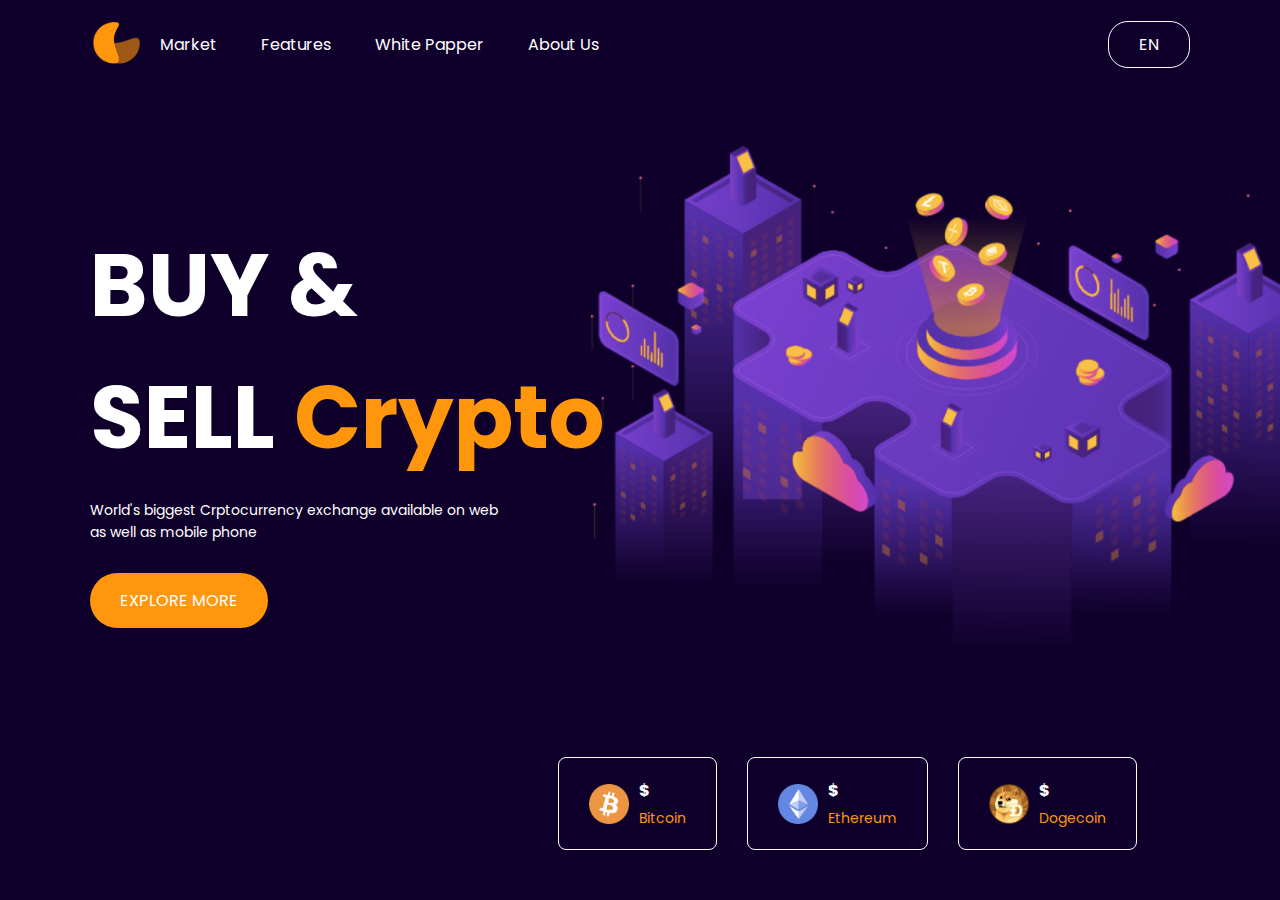
<file: crypto/index.html>
<!doctype html>
<html lang="en">
	<head>
		<meta charset="UTF-8" />
		<meta
			name="viewport"
			content="width=device-width, initial-scale=1.0" />
		<link
			rel="preconnect"
			href="https://fonts.googleapis.com" />
		<link
			rel="preconnect"
			href="https://fonts.gstatic.com"
			crossorigin />
		<link
			href="https://fonts.googleapis.com/css2?family=Poppins:ital,
			wght@0,200;0,600;1,100;1,200;1,300;1,500;1,600&display=swap"
			rel="stylesheet" />
		<link
			rel="stylesheet"
			href="style.css" />
		<script
			src="https://code.jquery.com/jquery-3.7.1.min.js"
			integrity="sha256-/JqT3SQfawRcv/BIHPThkBvs0OEvtFFmqPF/lYI/Cxo="
			crossorigin="anonymous"></script>

		<title>Document</title>
	</head>
	<body>
		<div class="container">
			<nav>
				<img
					src="images/logo.png"
					alt="logo"
					class="logo" />
				<ul>
					<li><a href="#">Market</a></li>
					<li><a href="#">Features</a></li>
					<li><a href="#">White Papper</a></li>
					<li><a href="#">About Us</a></li>
				</ul>
				<a
					href="#"
					class="btn"
					>EN</a
				>
			</nav>
			<div class="content">
				<h1>BUY & <br />SELL <span>Crypto </span></h1>
				<p>
					World's biggest Crptocurrency exchange available on web <br />
					as well as mobile phone
				</p>
				<a
					href="#"
					class="btn"
					>EXPLORE MORE</a
				>
			</div>
			<div class="coin-list">
				<div class="coin">
					<img
						src="images/bitcoin.png"
						alt="bitcoin" />
					<div>
						<h3>$ <span id="bitcoin"></span></h3>
						<p>Bitcoin</p>
					</div>
				</div>

				<div class="coin">
					<img
						src="images/ethereum.png"
						alt="ethereum" />
					<div>
						<h3>$<span id="ethereum"></span></h3>
						<p>Ethereum</p>
					</div>
				</div>

				<div class="coin">
					<img
						src="images/dogecoin.png"
						alt="dogecoin" />
					<div>
						<h3>$<span id="dogecoin"></span></h3>
						<p>Dogecoin</p>
					</div>
				</div>
			</div>
		</div>
		<script src="script.js"></script>
	</body>
</html>
</file>
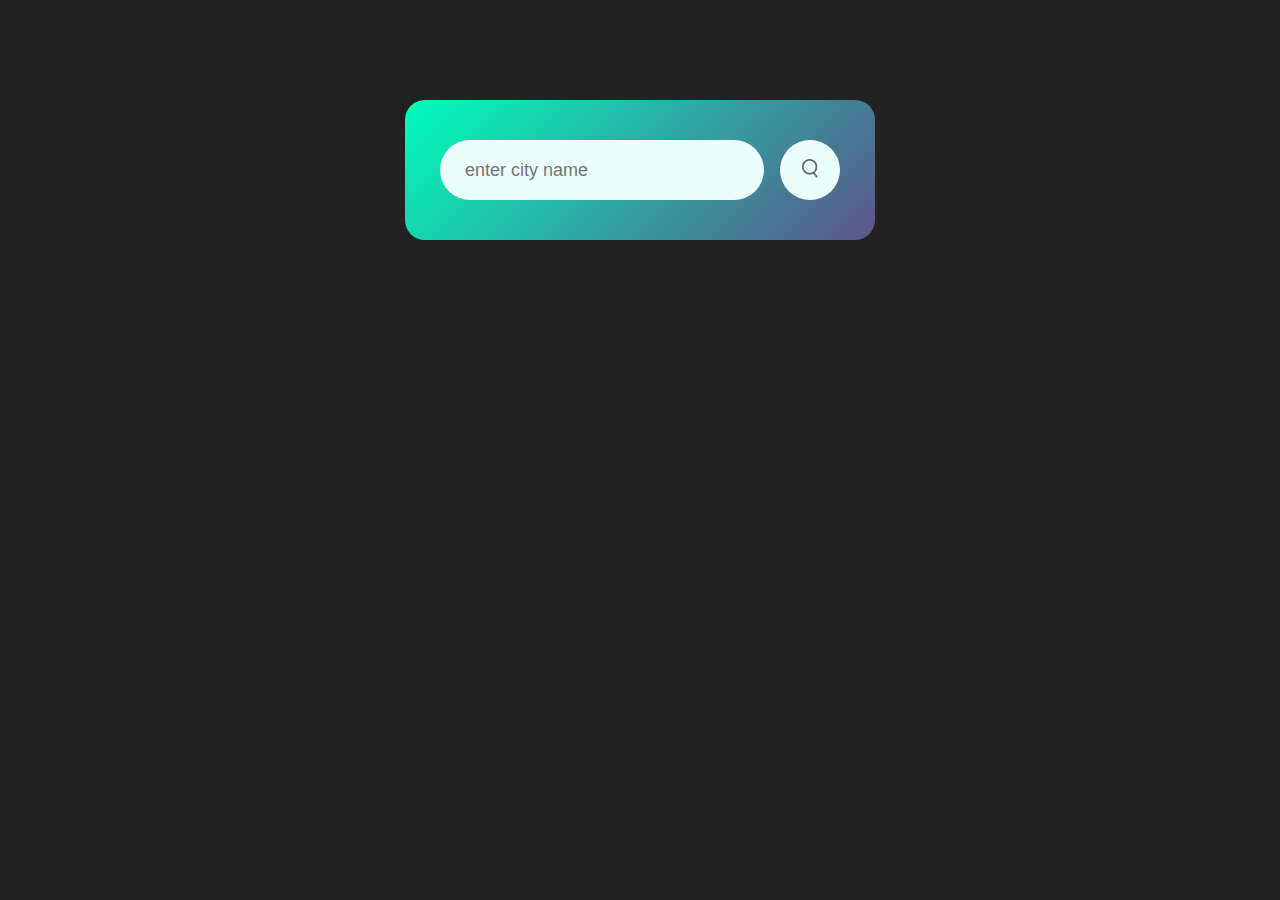
<file: Day1/index.html>
<!DOCTYPE html>
<html lang="en">
<head>
    <meta charset="UTF-8">
    <meta name="viewport" content="width=device-width, initial-scale=1.0">
    <link rel="stylesheet" href="style.css">
    
    <title>Document</title>
</head>
<body>
    <div class="card">
        <div class="search">
            <input type="text" placeholder="enter city name " spellcheck="false" >
            <button > <img src="images/search.png" width="16px" alt=""></button>
        </div>
        <div class="error">
            <p>
                Invalid city Name
            </p>
        </div>
        <div class="weather">
            <img src="images/weatherlogo.jpg" class="weather-icon" width="300px">
            <h1 class="temp">22°C</h1>
            <h2 class="city">Douala</h2>
            <div class="details">
                    <div class="col">
                        <img src="images/humidity.png" width=100px>
                            <div>
                                <p class="humidity">
                                    50%
                                </p>
                                <p>Humididy</p>
                            </div>
                        <div class="col">
                                <img src="images/wind.png" width="100px">
                                <div>
                                    <p class="windspeed">
                                        15km/h
                                    </p>
                                    <p>Wind Speed</p>
                                </div>
                        </div>
            </div>
        </div>
    </div>
    <script src="index.js"></script>
</body>
</html>
</file>
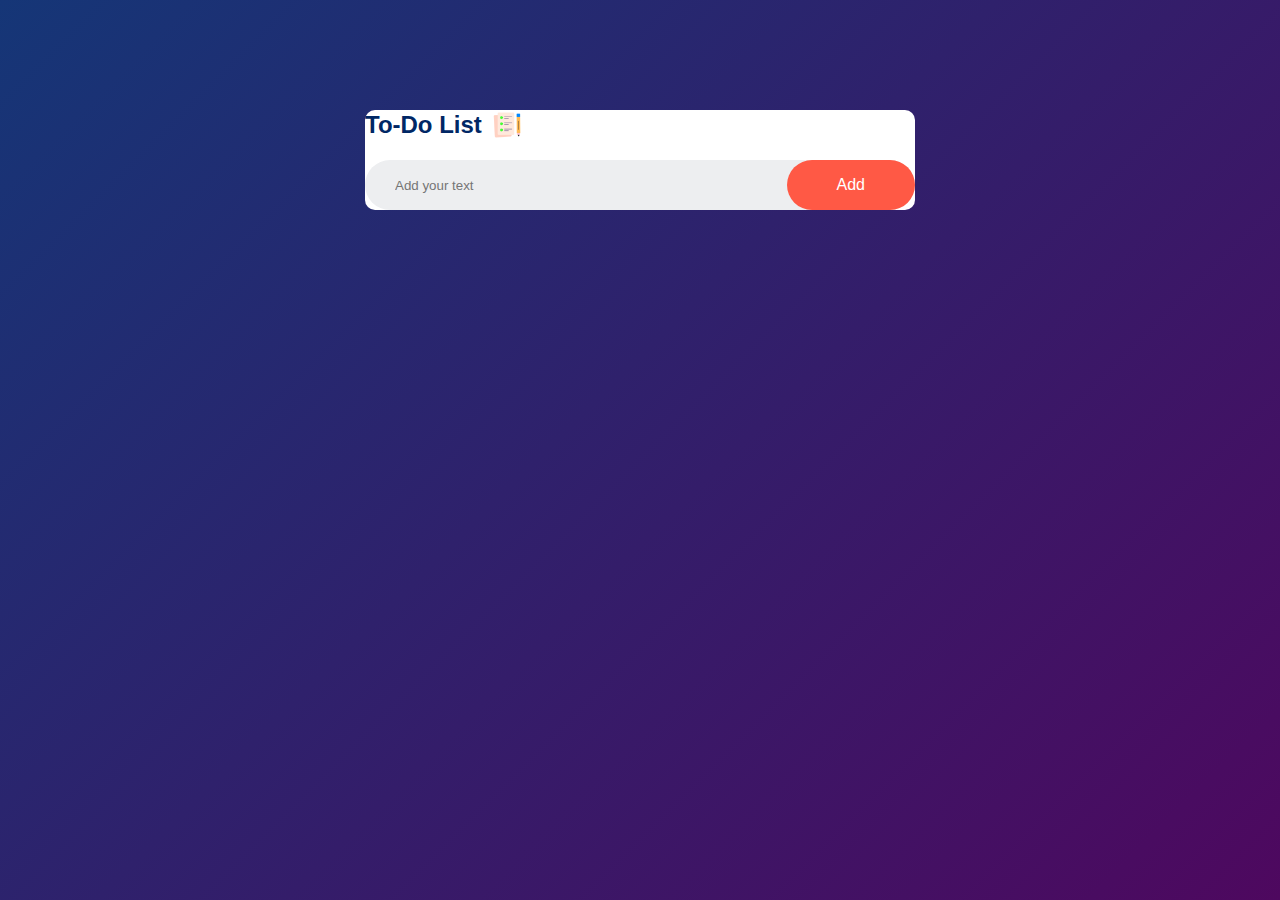
<file: Day2/index.html>
<!doctype html>
<html lang="en">
	<head>
		<meta charset="UTF-8" />
		<meta
			name="viewport"
			content="width=device-width, initial-scale=1.0" />
		<link
			rel="stylesheet"
			href="style.css" />

		<title>To Do list</title>
	</head>
	<body>
		<div class="container">
			<div class="todo-app">
				<h2>To-Do List <img src="images/icon.png" /></h2>
				<div class="row">
					<input
						type="text"
						id="input-box"
						placeholder="Add your text" />
					<button onclick="AddTask()">Add</button>
				</div>
				<div>
					<ul id="list-container">
						<!-- <li class="checked">Task 1</li>
						<li>Task 2</li>
						<li>Task 3</li>
					 -->
					</ul>
				</div>
			</div>
		</div>
		<script src="index.js"></script>
	</body>
</html>
</file>
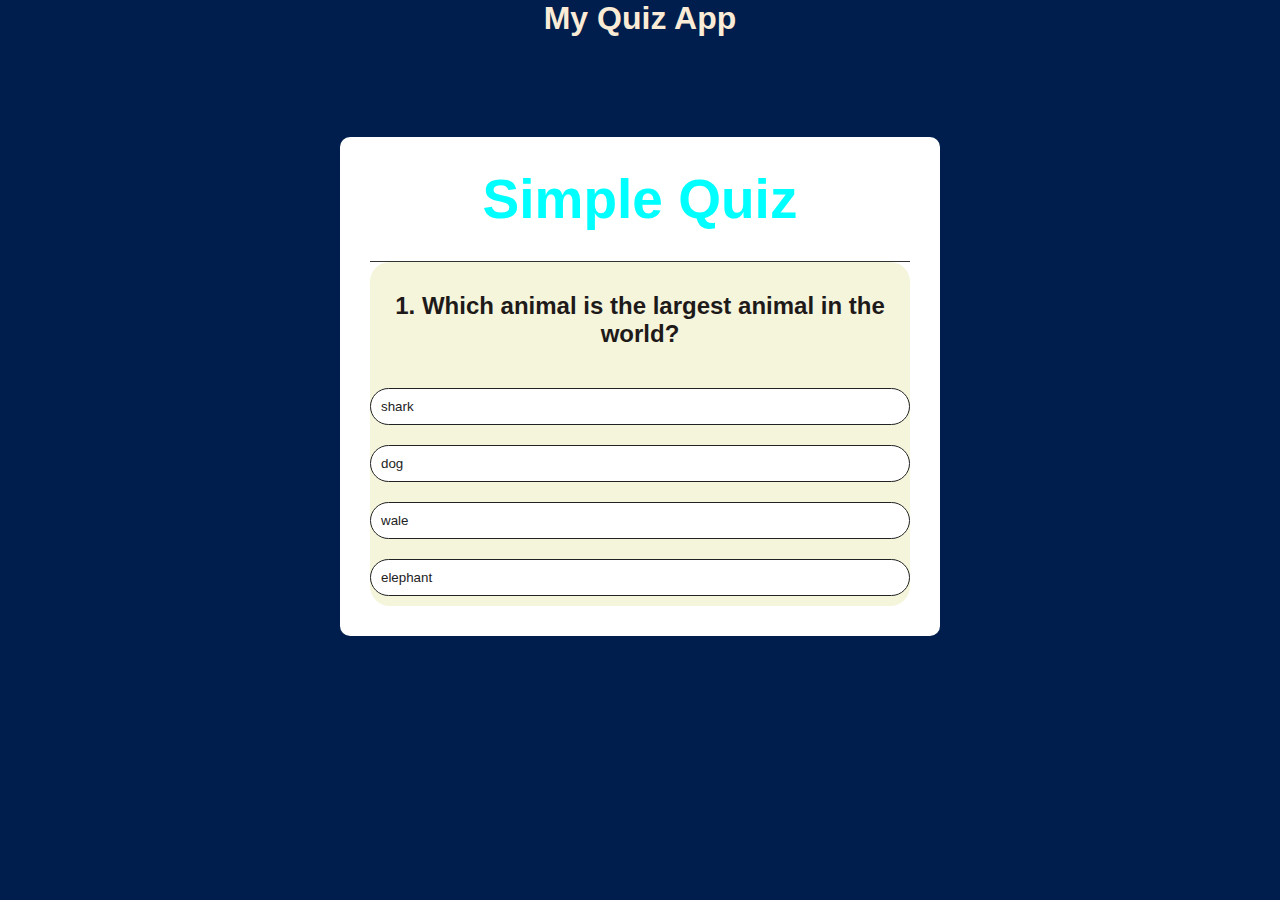
<file: Day3/index.html>
<!doctype html>
<html lang="en">
	<head>
		<meta charset="UTF-8" />
		<meta
			name="viewport"
			content="width=device-width, initial-scale=1.0" />
		<link
			rel="stylesheet"
			href="style.css" />
		<title>Quiz App</title>
	</head>
	<body>
		<div>
			<h1>My Quiz App</h1>
		</div>
		<div class="app">
			<h1>Simple Quiz</h1>
			<div class="quiz">
				<h2 id="question">Question goes here</h2>
				<div id="answer-buttons">
					<button class="btn">Answer 1</button>
					<button class="btn">Answer 2</button>
					<button class="btn">Answer 3</button>
					<button class="btn">Answer 4</button>
				</div>
				<button id="next-btn">Next</button>
			</div>
		</div>
		<script src="index.js"></script>
	</body>
</html>
</file>
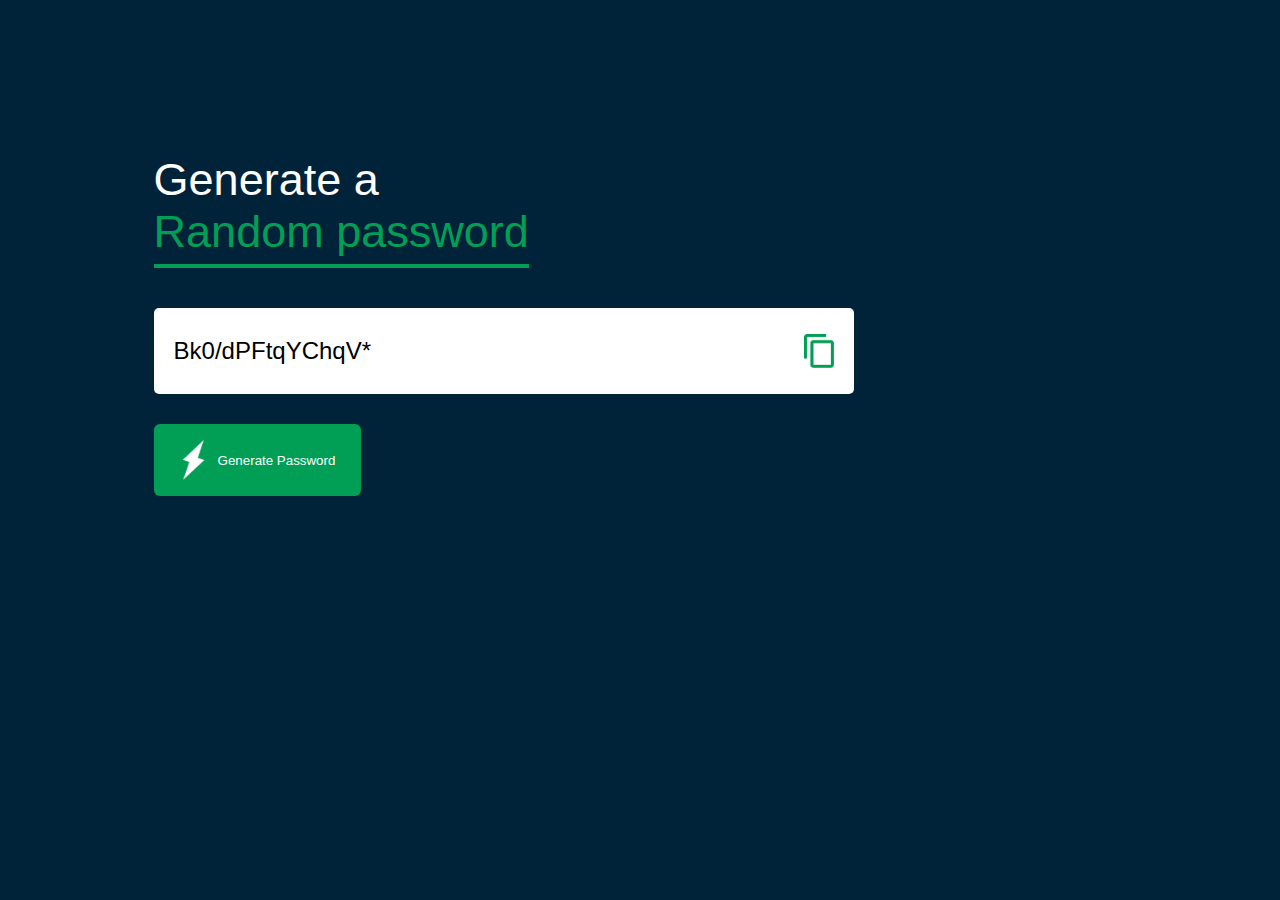
<file: passwordGenerator/index.html>
<!doctype html>
<html lang="en">
	<head>
		<meta charset="UTF-8" />
		<meta
			name="viewport"
			content="width=device-width, initial-scale=1.0" />
		<link
			rel="stylesheet"
			href="style.css" />
		<title>Random generate password</title>
	</head>
	<body>
		<div class="container">
			<h1>Generate a <br /><span>Random password</span></h1>
			<div class="display">
				<input
					type="text"
					id="password"
					placeholder="Password" />
				<img
					onclick="copyPassword()"
					src="images/copy.png"
					alt="the picture of the  app"
					width="30px" />
			</div>
			<button onclick=" createRandomPassword()">
				<img
					src="images/generate.png"
					alt="represent generate" />
				Generate Password
			</button>
		</div>
		<script src="index.js"></script>
	</body>
</html>
</file>
<file: crypto/style.css>
* {
	margin: 0;
	padding: 0;
	box-sizing: border-box;
	font-family: "poppins", sans-serif;
}
.container {
	width: 100%;
	height: 100vh;
	background: url(images/background.png);
	background-position: center;
	background-size: cover;
	padding: 0 7%;
	color: #fff;
}
nav {
	width: 100%;
	padding: 20px 0px;
	display: flex;
	align-items: center;
}
.logo {
	width: 50px;
	cursor: pointer;
}
nav ul {
	flex: 1;
}
nav ul li {
	display: inline-block;
	margin: 10px 20px;
}

nav ul li a {
	color: #fff;
	text-decoration: none;
}

nav .btn {
	color: #fff;
	text-decoration: none;
	border: 1px solid #fff;
	padding: 10px 30px;
	border-radius: 20px;
}
.content {
	margin-top: 12%;
}
.content h1 {
	font-size: 88px;
	margin-bottom: 15px;
}
.content h1 span {
	color: #ff960b;
}
.content p {
	line-height: 22px;
	font-size: 14px;
}
.content .btn {
	display: inline-block;
	margin-top: 30px;
	background: #ff960b;
	color: #fff;
	text-decoration: none;
	padding: 15px 30px;
	border-radius: 30px;
}
.coin-list {
	position: absolute;
	right: 10%;
	bottom: 50px;
	display: flex;
	align-items: center;
}
.coin {
	display: flex;
	align-items: center;
	font-size: 14px;
	margin: 0 15px;
	color: #ff960b;
	border: 1px solid #fff;
	padding: 20px 30px;
	border-radius: 8px;
}
.coin img {
	width: 40px;
	margin-right: 10px;
}

.coin h3 {
	color: #fff;
	margin-bottom: 5px;
}
</file>
<file: Day1/style.css>
* {
	margin: 0;
	padding: 0;
	font-family: "poppins ", sans-serif;
	box-sizing: border-box;
}
body {
	background: #222;
}
.card {
	width: 90%;
	max-width: 470px;
	background: linear-gradient(135deg, #00feba, #5b548a);
	color: #fff;
	margin: 100px auto 0;
	border-radius: 20px;
	padding: 40px 35px;
	text-align: center;
}
.search {
	width: 100%;
	display: flex;
	align-items: center;
	justify-content: space-between;
}
.search input {
	border: 0;
	outline: 0;
	background: #ebfffc;
	color: #555;
	padding: 10px 25px;
	height: 60px;
	border-radius: 30px;
	flex: 1;
	margin-right: 16px;
	font-size: 18px;
}
.search button {
	border: 0;
	outline: 0;
	background: #ebfffc;
	width: 60px;
	height: 60px;
	cursor: pointer;
	border-radius: 50%;
}

.weather img {
	border-radius: 5%;
	height: 50%;
	margin-top: 20px;
}
.weather-icon {
	width: 170px;
	margin-top: 30px;
}
.weather h1 {
	font-size: 80px;
	font-weight: 500;
}
.weather h2 {
	font-size: 45px;
	font-weight: 400;
	margin-top: -10px;
}
.details {
	align-items: center;
	justify-content: space-between;
	padding: 0 20px;
	margin-top: 50px;
}
.weather {
	display: none;
}
.error {
	text-align: left;
	margin-left: 10px;
	font-size: 14px;
	margin-top: 10px;
	display: none;
}
</file>
<file: Day2/style.css>
* {
	margin: 0;
	padding: 0;
	/* color: aqua; */
	/* background-color: black; */
	font-family: "poppins", sans-serif;
	box-sizing: border-box;
}
.container {
	width: 100%;
	min-height: 100vh;
	background: linear-gradient(135deg, #153677, #4e085f);
	padding: 10px;
}
.todo-app {
	width: 100%;
	max-width: 550px;
	background: #fff;
	margin: 100px auto 20px;
	padding: 40px 30x 70px 30px;
	border-radius: 10px;
}
.todo-app h2 {
	color: #002765;
	display: flex;
	align-items: center;
	margin-bottom: 20px;
}
.todo-app h2 img {
	width: 30px;
	margin-left: 10px;
}

.row {
	display: flex;
	align-items: center;
	justify-content: space-between;
	background: #edeef0;
	border-radius: 30px;
	padding-left: 20px;
	margin-bottom: 25px;
}
input {
	flex: 1;
	border: none;
	outline: none;
	background: transparent;
	padding: 10px;
	font-weight: 14px;
}
button {
	border: none;
	outline: none;
	padding: 16px 50px;
	font-size: 16px;
	color: white;
	background: #ff5945;
	cursor: pointer;
	border-radius: 40px;
}
ul li {
	list-style: none;
	font-size: 17px;
	padding: 12px 8px 12px 50px;
	position: relative;
	user-select: none;
	cursor: pointer;
}

ul li::before {
	content: " ";
	position: absolute;
	height: 28px;
	width: 28px;
	border-radius: 50%;
	background-image: url(images/unchecked.png);
	background-size: cover;
	background-position: center;
	top: 12px;
	left: 8px;
}
ul li.checked {
	color: #555;
	text-decoration: line-through;
}
ul li.checked::before {
	background-image: url(images/checked.png);
}
ul li span {
	position: absolute;
	right: 0;
	top: 5px;
	width: 40px;
	height: 40px;
	font-size: 22px;
	color: #555;
	line-height: 40px;
	text-align: center;
	border-radius: 50%;
}
ul li span:hover {
	background: #edeef0;
}
</file>
<file: Day3/style.css>
* {
	padding: 0cm;
	margin: 0cm;
	box-sizing: border-box;
	font-family: "Poppins", sans-serif;
}
body {
	background: #001e4d;
	color: antiquewhite;
}
.app {
	background: #fff;
	width: 090%;
	max-width: 600px;
	margin: 100px auto 0;
	border-radius: 10px;
	padding: 30px;
	color: rgb(31, 26, 26);
}
div h1 {
	text-align: center;
}

.app h1 {
	color: aqua;
	font-weight: 600;
	font-size: 55px;
	border-bottom: 1px solid #333;
	padding-bottom: 30px;
}

.quiz {
	background-color: beige;
	border-radius: 20px;
}
#question {
	text-align: center;
	font-weight: 600;
	/* border-bottom: 1px solid #333; */
	padding-bottom: 30px;
	padding-top: 30px;
}

.btn {
	background: white;
	color: #222;
	font-weight: 500;
	width: 100%;
	border: 1px solid #222;
	margin: 10px 0;
	padding: 10px;
	text-align: left;
	border-radius: 20px;
	cursor: pointer;
	transition: 0.3s;
}
.btn:hover:not([disabled]) {
	color: aqua;
	background-color: black;
}
.btn:disabled {
	cursor: no-drop;
}
#next-btn {
	width: 25%;
	height: 25px;
	background-color: aqua;
	color: back;
	border-radius: 15px;
	border: none;
	font-weight: 500;
	cursor: pointer;
	margin-left: 35%;
	display: none;
}
#next-btn:hover {
	border: 1px solid black;
	background: transparent;
}
.correct {
	background: green;
}
.incorrect {
	background: red;
}
</file>
<file: passwordGenerator/style.css>
* {
	padding: 0cm;
	margin: 0cm;
	box-sizing: border-box;
	font-family: "Poppin", sans-serif;
}
body {
	background: #002339;
	color: #fff;
}
.container {
	margin: 12%;
	width: 90%;
	max-width: 700px;
}
.display {
	width: 100%;
	margin-top: 50px;
	margin-bottom: 30px;
	background: #fff;
	color: #333;
	display: flex;
	align-items: center;
	justify-content: space-between;
	padding: 26px 20px;
	border-radius: 5px;
}
.container h1 {
	font-weight: 500;
	font-size: 45px;
}
.container h1 span {
	color: #019f55;
	border-bottom: 4px solid #019f55;
	padding-bottom: 7px;
}
.display img {
	cursor: pointer;
}

.display input {
	border: 0;
	outline: 0;
	font-size: 24px;
}
.container button img {
	width: 28px;
	margin-right: 10px;
}
.container button {
	border: 0;
	outline: 0;
	background: #019f55;
	color: #fff;
	font-weight: 300;

	display: flex;
	align-items: center;
	justify-content: center;
	padding: 16px 26px;
	border-radius: 6px;
	cursor: pointer;
}
</file>
